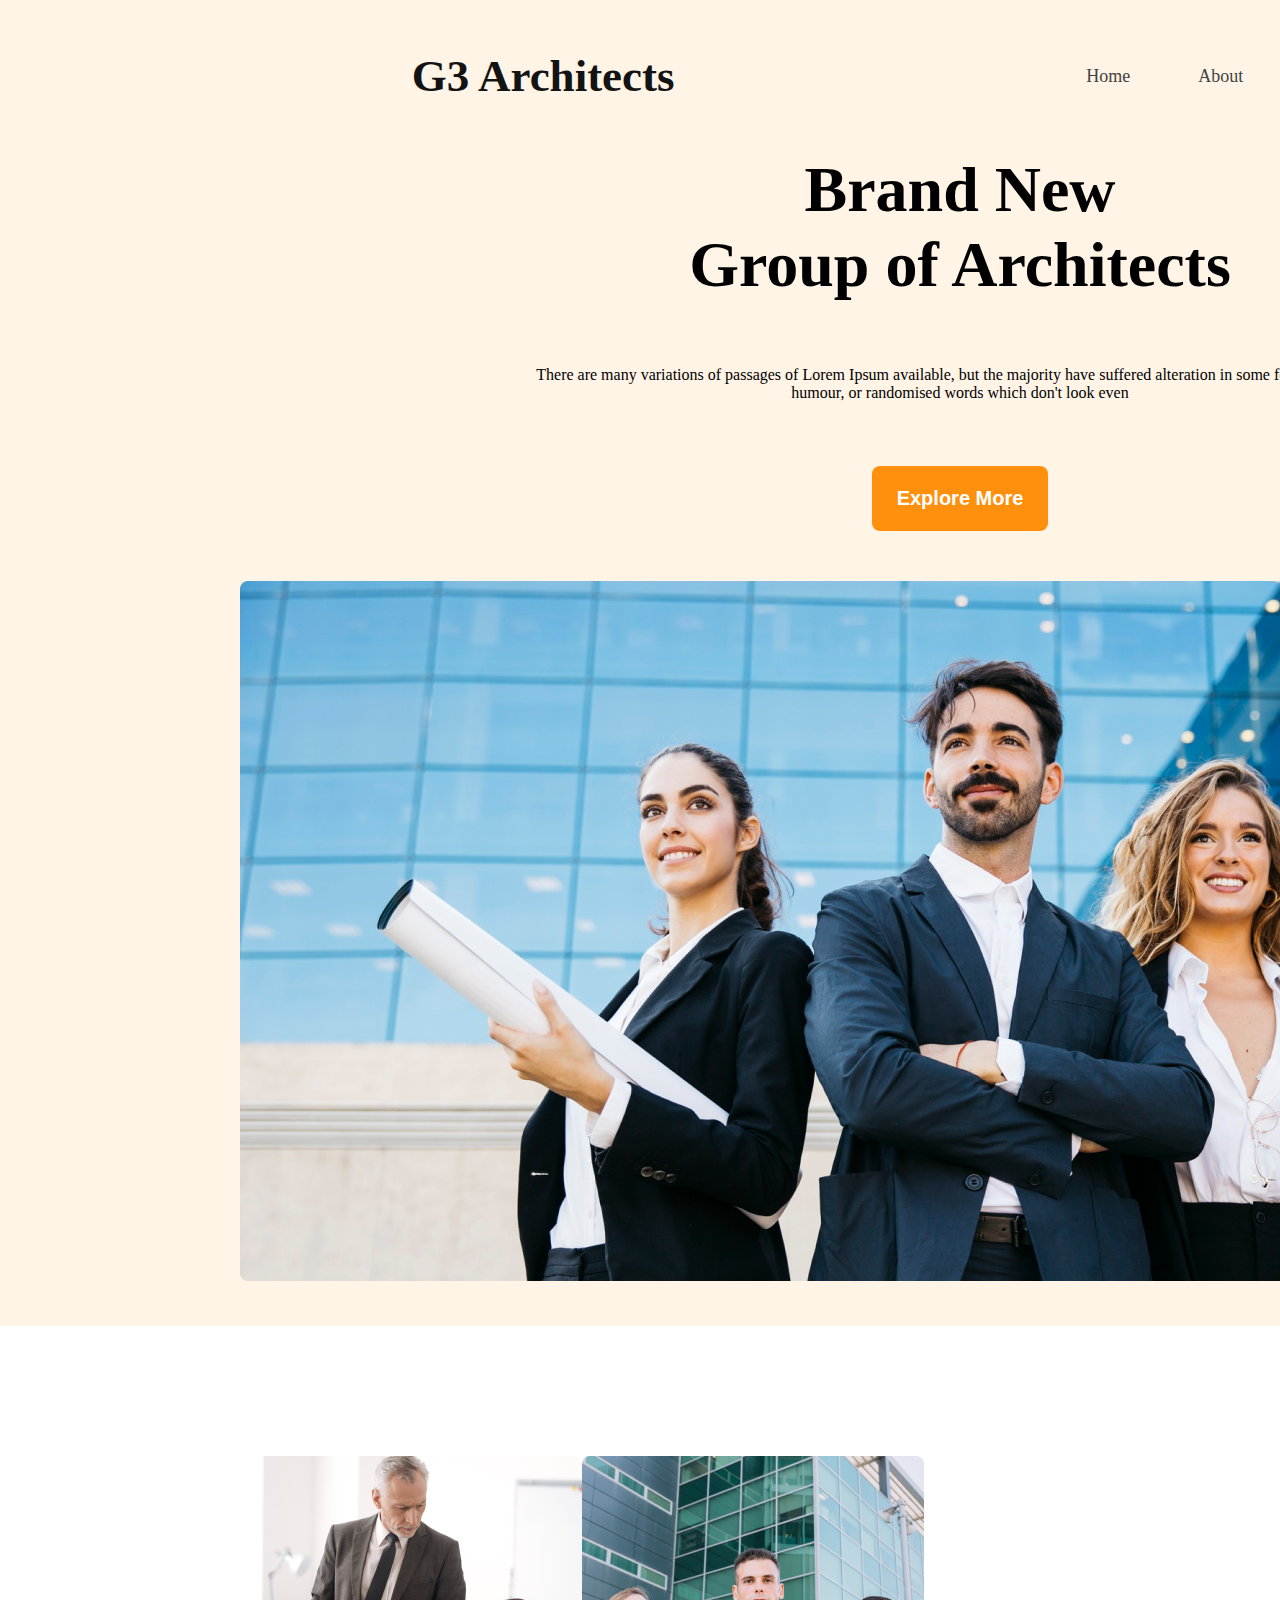
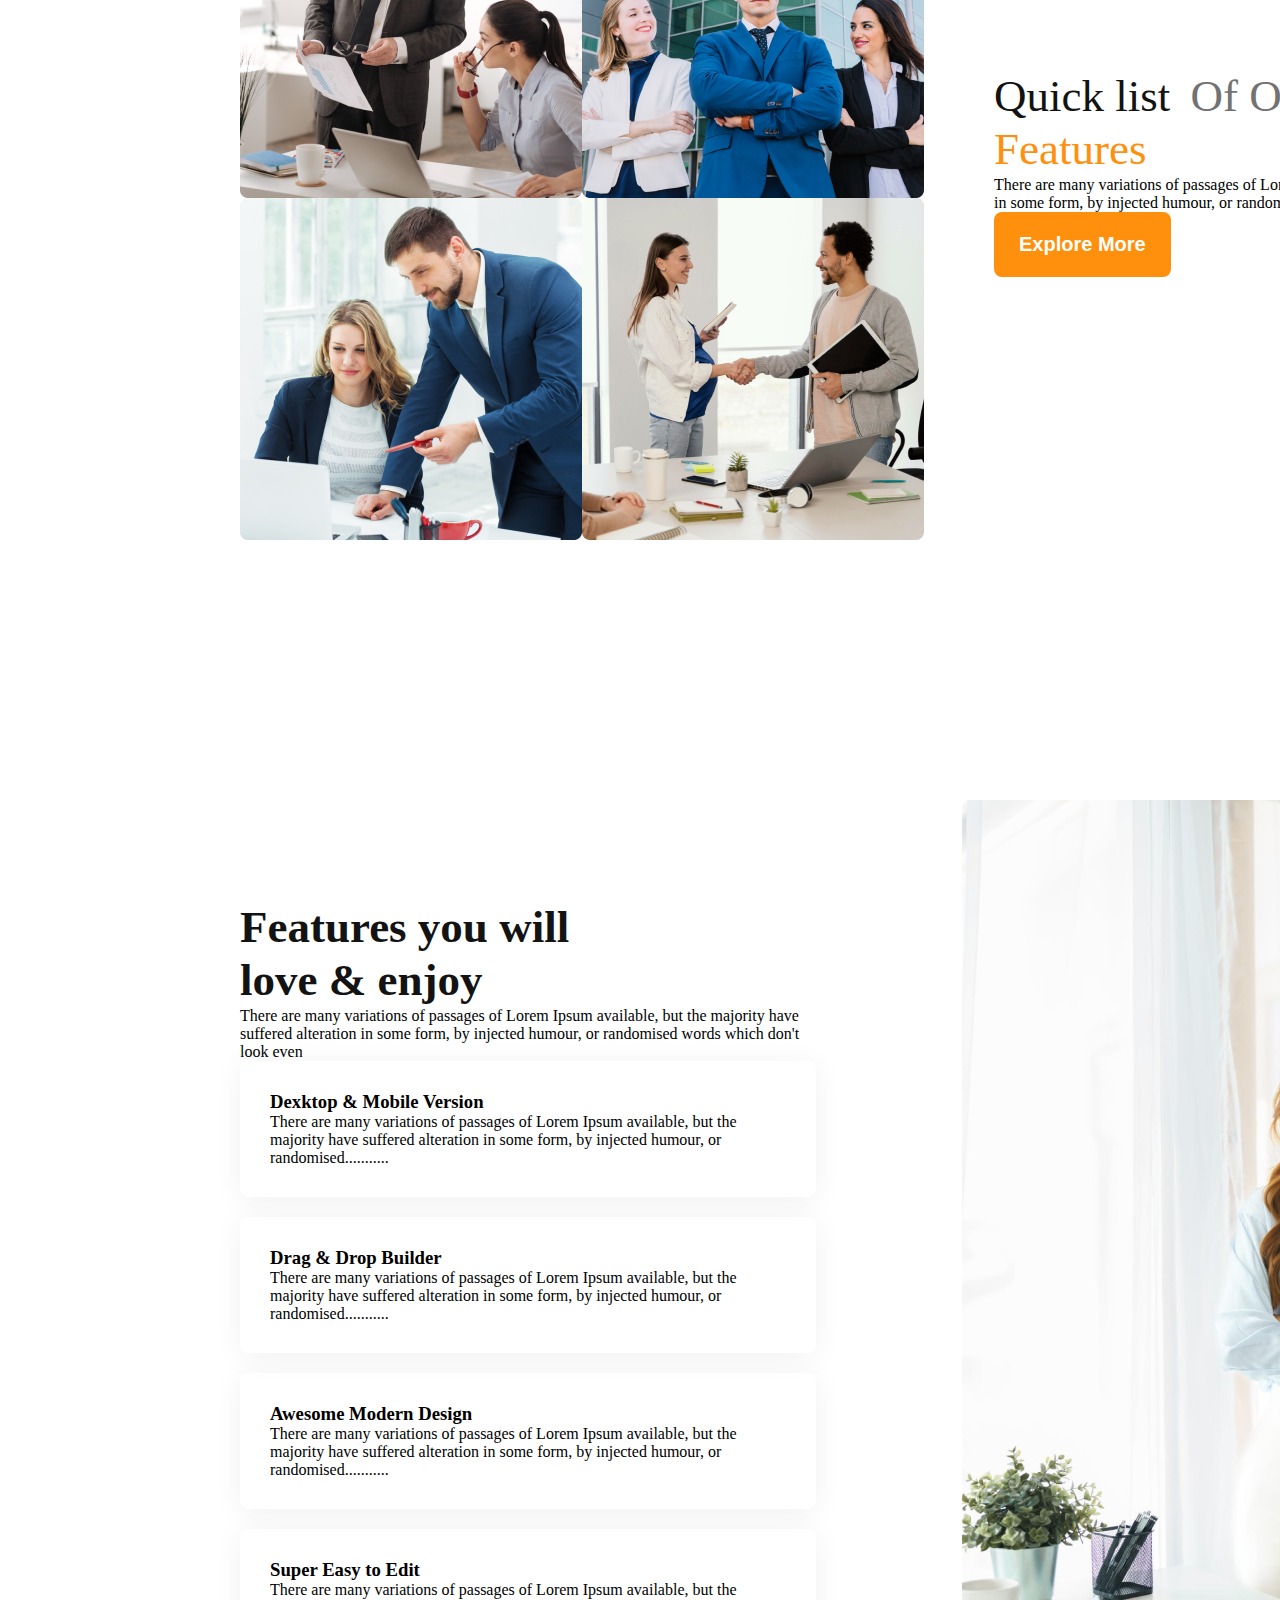
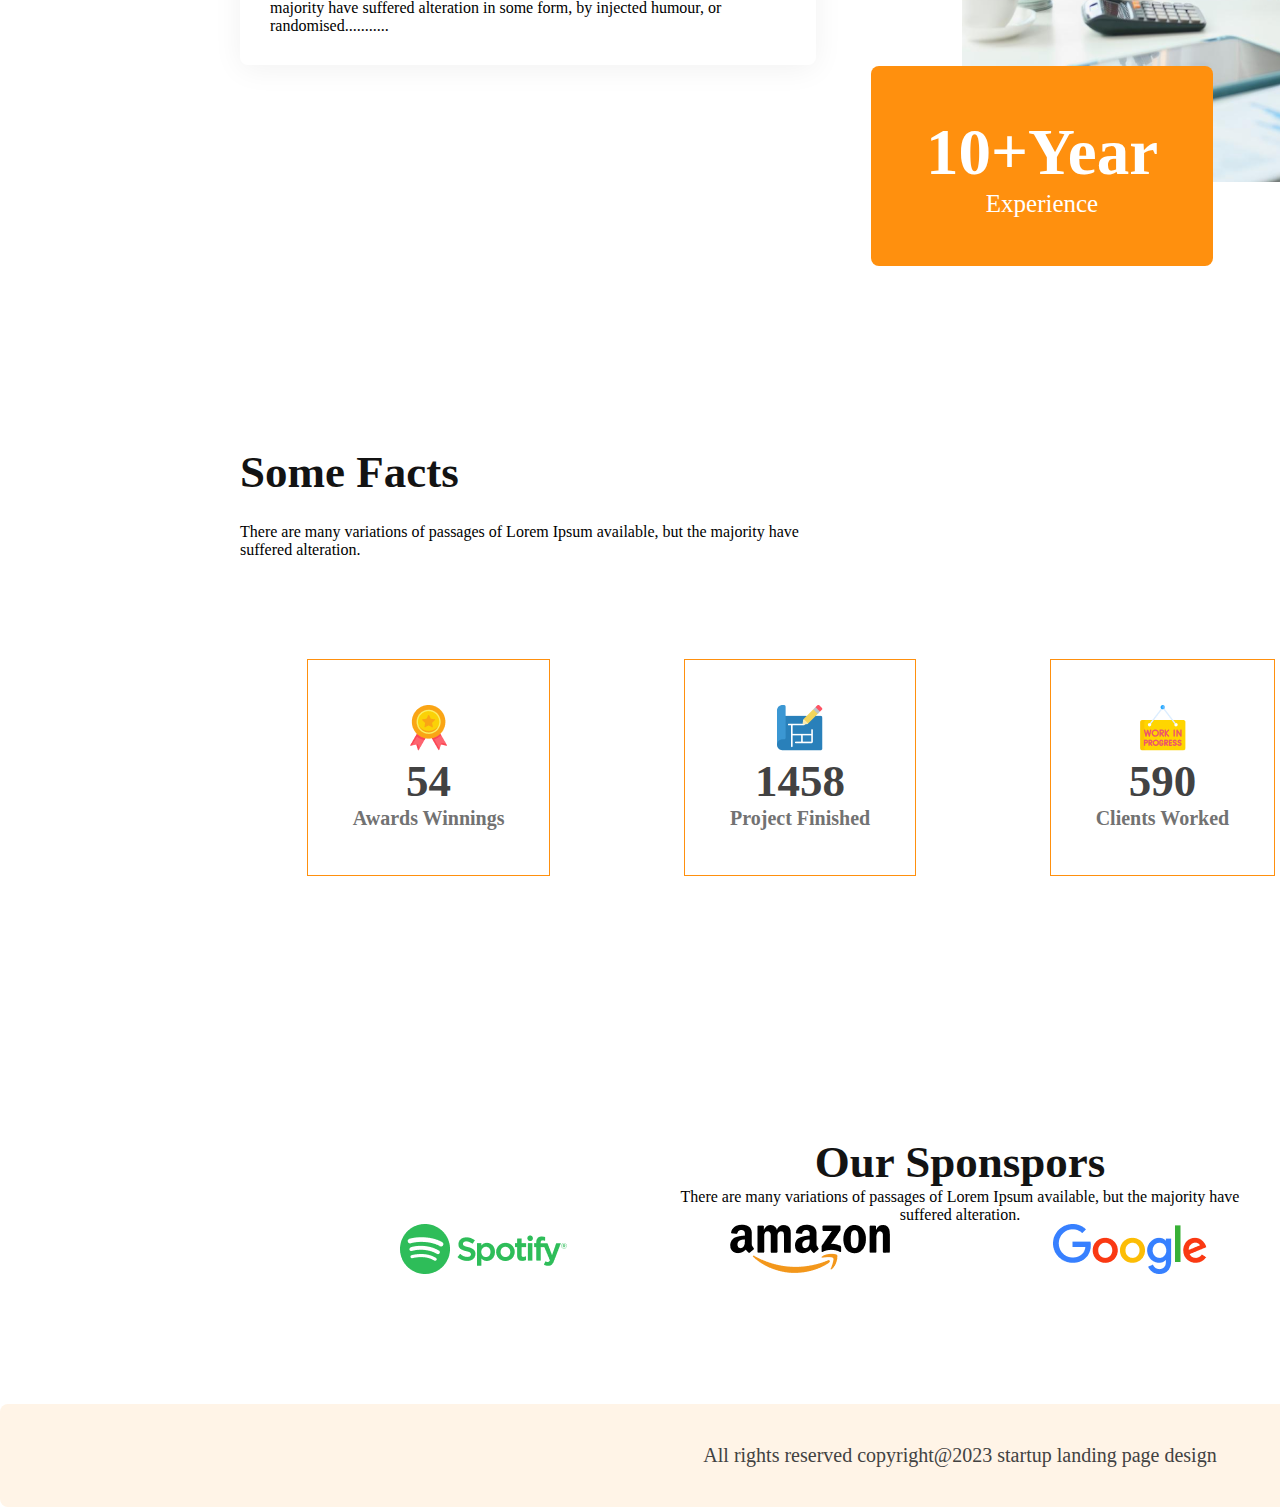
<file: architects-assignment/index.html>
<!DOCTYPE html>
<html lang="en">

<head>
    <meta charset="UTF-8">
    <meta http-equiv="X-UA-Compatible" content="IE=edge">
    <meta name="viewport" content="width=device-width, initial-scale=1.0">
    <title>G3 architects</title>
    <link rel="stylesheet" href="styles/style.css">
</head>

<body>
    <!-- Header part starts -->

    <header class="header">
        <nav>
            <div class="header-logo">
                <h2>G3 Architects</h2>
            </div>
            <div class="header-menu">
                <ul>
                    <li><a href="">Home</a></li>
                    <li><a href="">About</a></li>
                    <li><a href="">Contact Us</a></li>
                    <li><a href="">Log In</a></li>
                </ul>
            </div>
        </nav>

        <div class="header-banner">
            <h1 class="header-title">
                Brand New <br />
                Group of Architects
            </h1>
            <p class="header-description">
                There are many variations of passages of Lorem Ipsum available, but
                the majority have suffered alteration in some form, by injected
                humour, or randomised words which don't look even
            </p>
            <button class="btn-primary">Explore More</button>
            <img src="./images/banner.png" alt="" class="header-img" />
        </div>
    </header>
             <!-- header part end -->

             <main>
                <!-- main section starts -->
                <section class="quick-feature">
                    <div class="quick-feature-container container">
                      <div class="quick-feature-imgs">
                        <img src="./images/team1.png" alt="" class="quick-feature-img" /><img
                          src="./images/team2.png"
                          alt=""
                          class="quick-feature-img"
                        /><img
                          src="./images/team3.png"
                          alt=""
                          class="quick-feature-img"
                        /><img src="./images/team4.png" alt="" class="quick-feature-img" />
                      </div>
                      <div class="quick-feature-text">
                        <h2 class="quick-feature-title">
                          <span class="feature-title-color1">Quick list</span>
                          <span class="feature-title-color2">Of Our</span>
                          <br />
                          <span class="feature-title-color3">Features</span>
                        </h2>
                        <p class="feature-paragraph">
                          There are many variations of passages of Lorem Ipsum available, but
                          the majority have suffered alteration in some form, by injected
                          humour, or randomised words which don't look even
                        </p>
                        <button class="btn-primary">Explore More</button>
                      </div>
                    </div>
                  </section>

                   <!-- --------- -->
                   <section class="love-feature">
                    <div class="love-feature-container container">
                      <div class="love-feature-text">
                        <h2 class="love-feature-title">
                          Features you will <br />
                          love & enjoy
                        </h2>
                        <p class="feature-paragraph">
                          There are many variations of passages of Lorem Ipsum available, but
                          the majority have suffered alteration in some form, by injected
                          humour, or randomised words which don't look even
                        </p>
              
                        <div class="love-feature-itmes">
                          <div class="love-feature-item">
                            <h3 class="love-feature-item-title">Dexktop & Mobile Version</h3>
                            <p class="feature-paragraph">
                              There are many variations of passages of Lorem Ipsum available,
                              but the majority have suffered alteration in some form, by
                              injected humour, or randomised...........
                            </p>
                          </div>
                          <div class="love-feature-item">
                            <h3 class="love-feature-item-title">Drag & Drop Builder</h3>
                            <p class="feature-paragraph">
                              There are many variations of passages of Lorem Ipsum available,
                              but the majority have suffered alteration in some form, by
                              injected humour, or randomised...........
                            </p>
                          </div>
                          <div class="love-feature-item">
                            <h3 class="love-feature-item-title">Awesome Modern Design</h3>
                            <p class="feature-paragraph">
                              There are many variations of passages of Lorem Ipsum available,
                              but the majority have suffered alteration in some form, by
                              injected humour, or randomised...........
                            </p>
                          </div>
                          <div class="love-feature-item">
                            <h3 class="love-feature-item-title">Super Easy to Edit</h3>
                            <p class="feature-paragraph">
                              There are many variations of passages of Lorem Ipsum available,
                              but the majority have suffered alteration in some form, by
                              injected humour, or randomised...........
                            </p>
                          </div>
                        </div>
                      </div>
                      <div class="love-feature-img-side">
                        <img src="./images/architect.png" alt="" class="love-feature-img" />
                        <div class="artitect-button-box">
                          <h2>10+Year</h2>
                          <h5>Experience</h5>
                        </div>
                      </div>
                    </div>
                  </section>
                  
                  <!--feature end---- -->

                      <!-- Some-Facts section -->
    <section class="some-facts">
        <div class="some-facts-container container">
          <div class="some-fects-texts">
            <h2 class="some-facts-title">Some Facts</h2>
            <p class="feature-paragraph">
              There are many variations of passages of Lorem Ipsum available, but
              the majority have suffered alteration.
            </p>
          </div>
          <div class="some-facts-icon-box">
            <div class="icon-box">
              <img src="./images/icons/ribon.png" alt="" class="box-img" />
              <h2 class="icon-box-title">54</h2>
              <h5 class="icon-box-subtitle">Awards Winnings</h5>
            </div>
            <div class="icon-box">
              <img src="./images/icons/projects.png" alt="" class="box-img" />
              <h2 class="icon-box-title">1458</h2>
              <h5 class="icon-box-subtitle">Project Finished</h5>
            </div>
            <div class="icon-box">
              <img src="./images/icons/customers.png" alt="" class="box-img" />
              <h2 class="icon-box-title">590</h2>
              <h5 class="icon-box-subtitle">Clients Worked</h5>
            </div>
            <div class="icon-box">
              <img src="./images/icons/email.png" alt="" class="box-img" />
              <h2 class="icon-box-title">22578</h2>
              <h5 class="icon-box-subtitle">Email Send</h5>
            </div>
          </div>
        </div>
      </section>
      <!--  -->
      
      <!-- Our Sponspors section-->
    <section class="sponspors">
        <div class="sponspors-continer container">
          <div class="sponsor-title-box">
            <h2 class="sponspors-title">Our Sponspors</h2>
            <p class="feature-paragraph">
              There are many variations of passages of Lorem Ipsum available, but
              the majority have suffered alteration.
            </p>
          </div>
          <div class="sponspors-img-box">
            <img src="./images/sponsors/spotify.png" alt="" />
            <img src="./images/sponsors/amazon.png" alt="" />
            <img src="./images/sponsors/google.png" alt="" />
            <img src="./images/sponsors/telerama.png" alt="" />
          </div>
        </div>
      </section>
      <!--  -->
     
      <!-- Footer section -->
      <footer>
        <div class="footer-container container">
          <h6 class="footer-copy-right">
            All rights reserved copyright@2023 startup landing page design
          </h6>
        </div>
      </footer>
      
    </main>
</body>

</html>
</file>
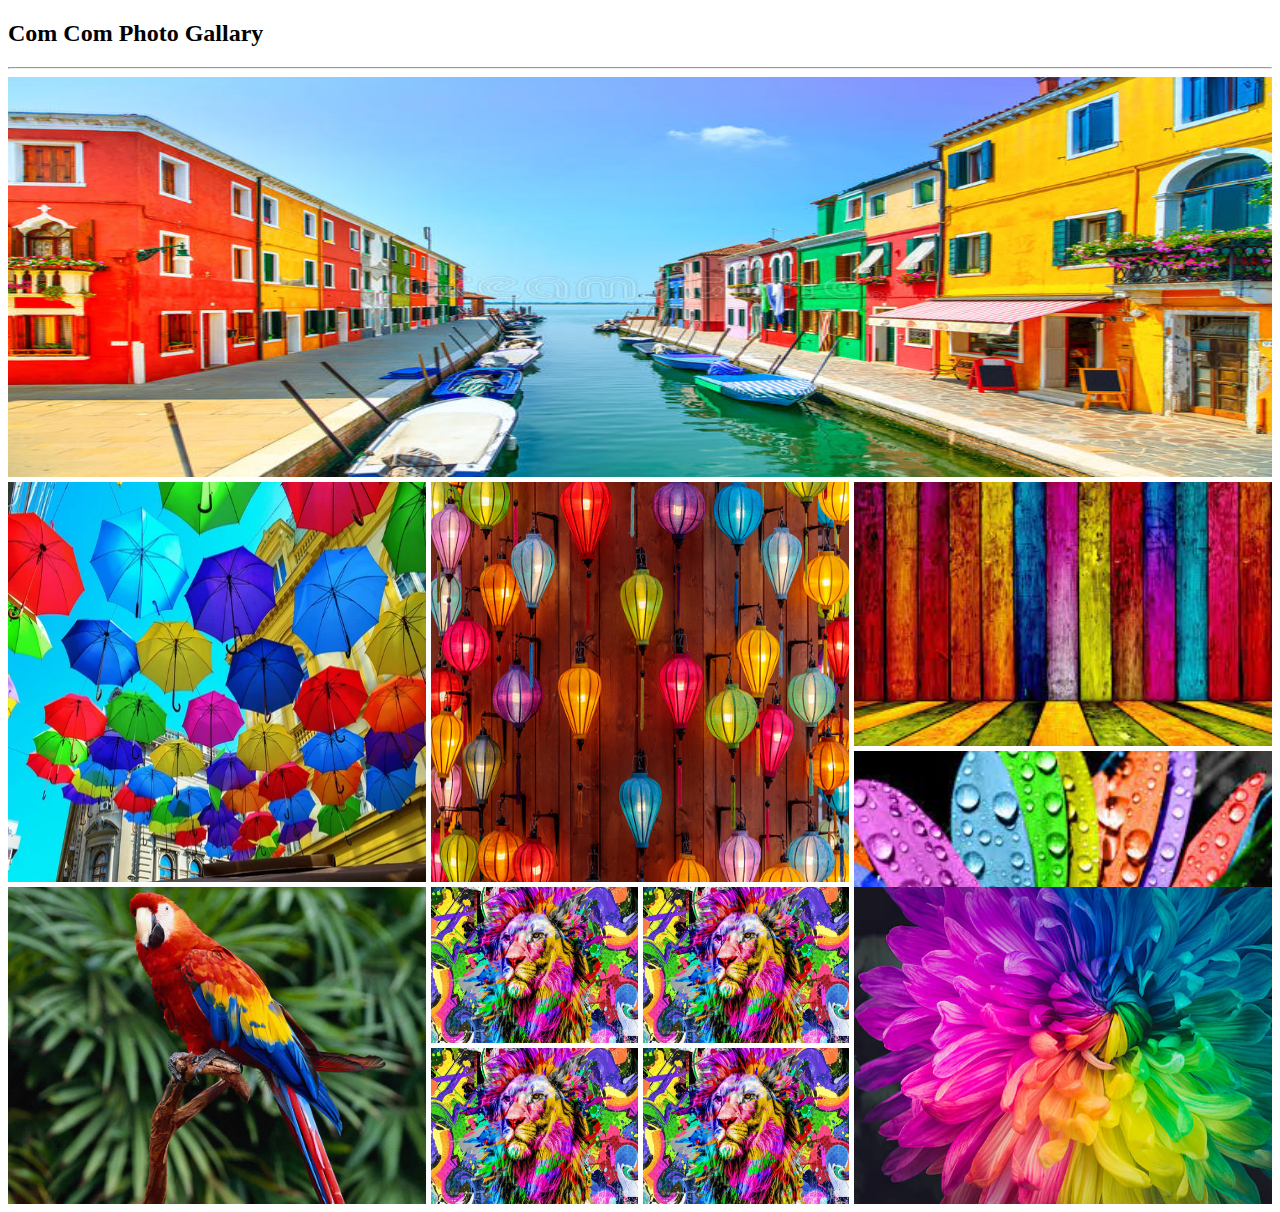
<file: Responsive-Examples/com-flex.html>
<!DOCTYPE html>
<html lang="en">
<head>
    <meta charset="UTF-8">
    <meta http-equiv="X-UA-Compatible" content="IE=edge">
    <meta name="viewport" content="width=device-width, initial-scale=1.0">
    <title>Com Com Plex Flex</title>
    <link rel="stylesheet" href="styles/com-flex.css">
</head>
<body>
    <header>
        <h2>Com Com Photo Gallary</h2>
        <hr>
    </header>
    <main>
        <section class="row">
            <img src="images/A.jpg" alt="">

        </section>
        <section class="row second-row">
            <div>
                <img src="images/B.jpg" alt="">
            </div>
            <div>
                <img src="images/C.jpg" alt="">
            </div>
            <div class="second-row-third-container">
                <div>
                    <img src="images/D.jpg" alt="">
                </div>
                <div>
                    <img src="images/E.jpg" alt="">
                </div>
            </div>

        </section>
        <section class="third-row">
            <div >
                <img src="images/F.jpg" alt="">
            </div>
            <div class="third-row-second-container">
                <div >
                <img src="images/G.jpg" alt="">
            </div>
                <div>
                <img src="images/G.jpg" alt="">
            </div>
                <div>
                <img src="images/G.jpg" alt="">
            </div>
                <div>
                <img src="images/G.jpg" alt="">
            </div>
        </div>
            
            <div>
                <img src="images/I.jpg" alt="">
            </div>
        </section>
    </main>
</body>
</html>
</file>
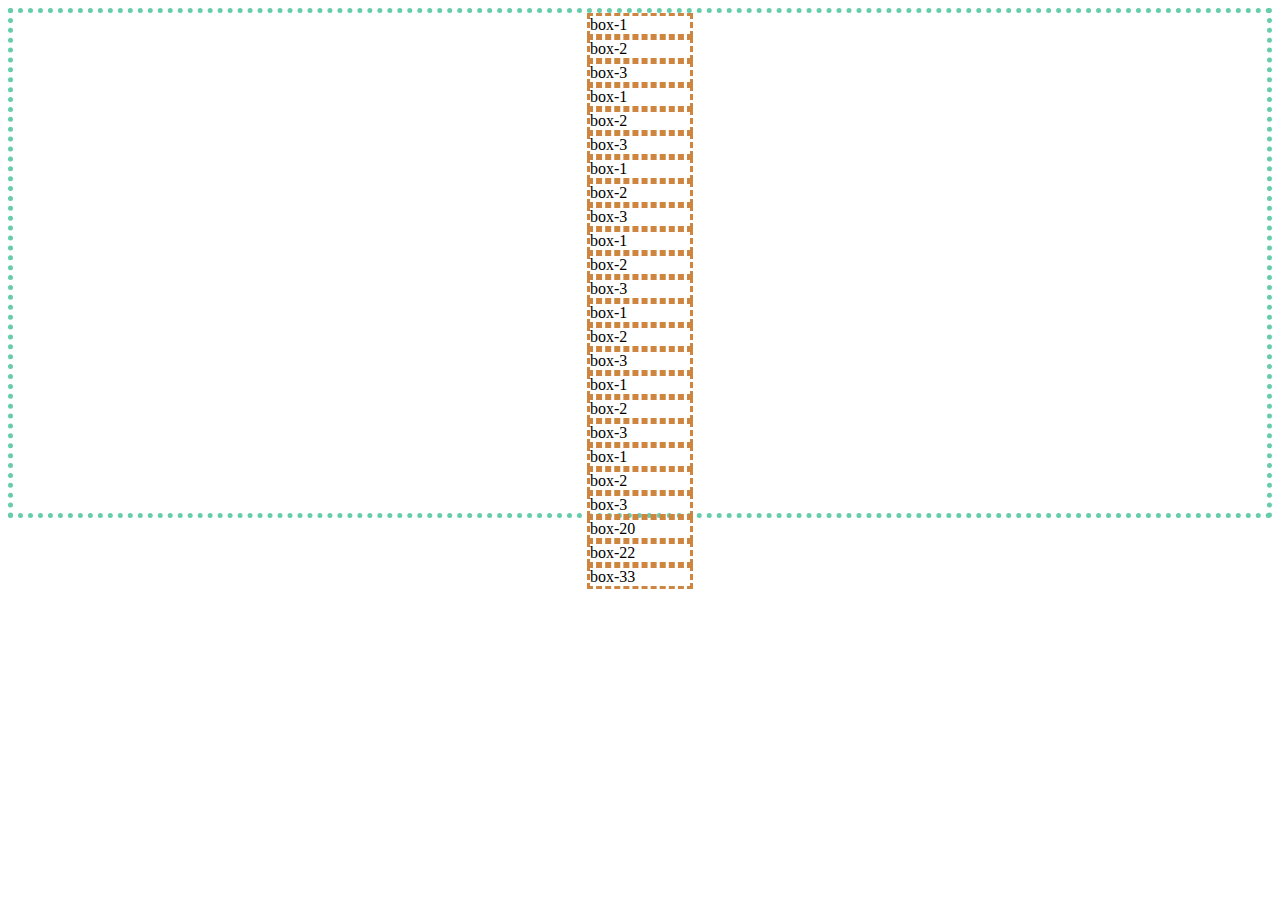
<file: website-layout/flexbox.html>
<!DOCTYPE html>
<html lang="en">
<head>
    <meta charset="UTF-8">
    <meta http-equiv="X-UA-Compatible" content="IE=edge">
    <meta name="viewport" content="width=device-width, initial-scale=1.0">
    <title>Explore Flexbox</title>
    <style>
        .container{
            border: 5px dotted mediumaquamarine;
            height: 500px;
            display: flex;
            justify-content:center;
            justify-content:space-evenly;
            flex-direction: column;
            align-items: center;
            
        }
        .box{
            border: 3px dashed peru;
            width: 100px;
            height: 100px;
        }
    </style>
</head>
<body>
    <!-- .container>.box{box-$}*3 -->
    <div class="container">
        <div class="box">box-1</div>
        <div class="box">box-2</div>
        <div class="box">box-3</div>
        <div class="box">box-1</div>
        <div class="box">box-2</div>
        <div class="box">box-3</div>
        <div class="box">box-1</div>
        <div class="box">box-2</div>
        <div class="box">box-3</div>
        <div class="box">box-1</div>
        <div class="box">box-2</div>
        <div class="box">box-3</div>
        <div class="box">box-1</div>
        <div class="box">box-2</div>
        <div class="box">box-3</div>
        <div class="box">box-1</div>
        <div class="box">box-2</div>
        <div class="box">box-3</div>
        <div class="box">box-1</div>
        <div class="box">box-2</div>
        <div class="box">box-3</div>
        <div class="box">box-20</div>
        <div class="box">box-22</div>
        <div class="box">box-33</div>
    </div>
</body>
</html>
</file>
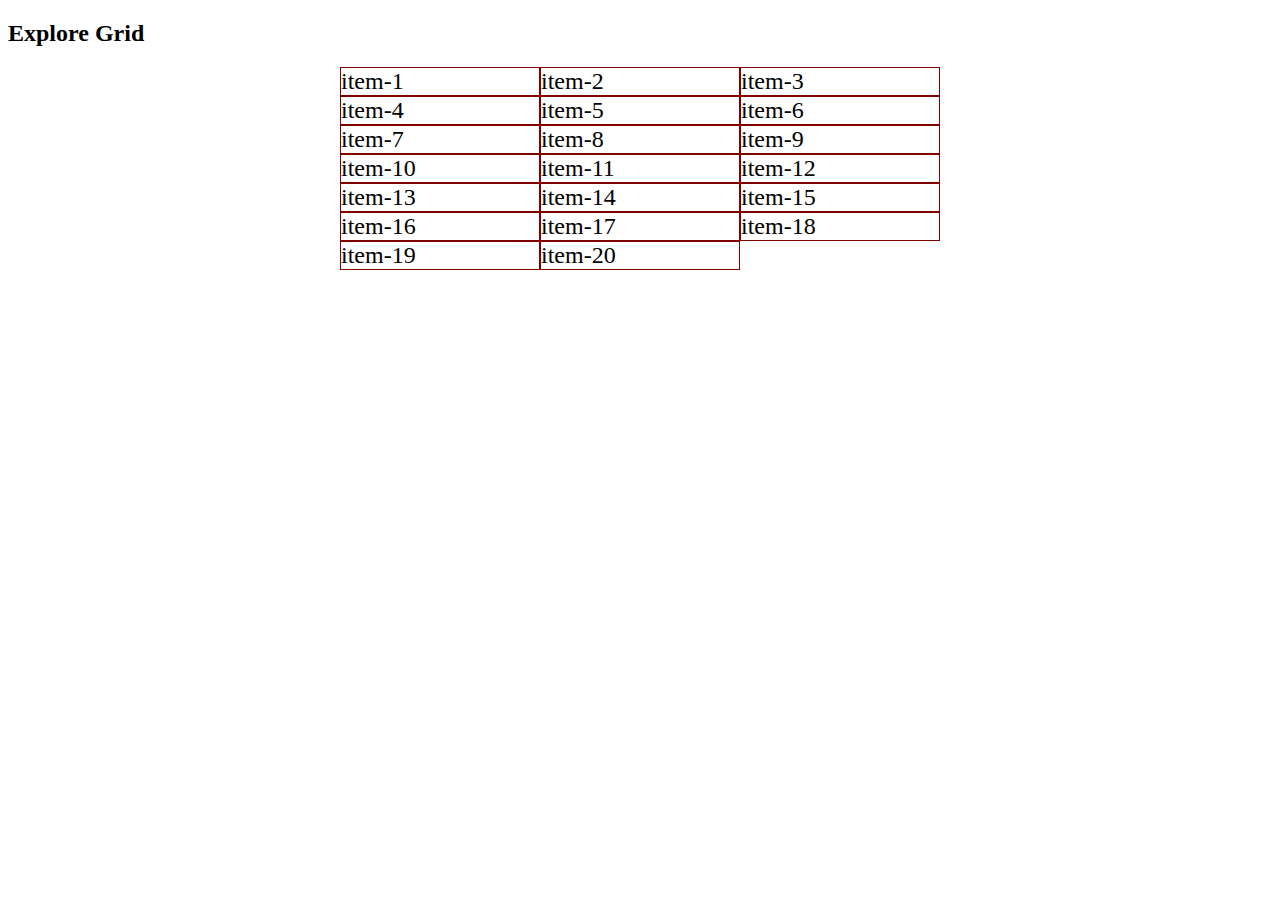
<file: website-layout/grid.html>
<!DOCTYPE html>
<html lang="en">
<head>
    <meta charset="UTF-8">
    <meta http-equiv="X-UA-Compatible" content="IE=edge">
    <meta name="viewport" content="width=device-width, initial-scale=1.0">
    <title>Let's Explore Grid</title>
    <style>
        .container{
            display: grid;
            grid-template-columns:200px 200px 200px;
            justify-content: center;
            /* grid-template-columns: repeat(3,1fr); */
            /* justify-items: end; */
        }
        .item{
            border: 1px solid maroon;
            font-size: 1.5em;
        }
    </style>
</head>
<body>
    <h2>Explore Grid</h2>
    <div class="container">
        <div class="item">item-1</div>
        <div class="item">item-2</div>
        <div class="item">item-3</div>
        <div class="item">item-4</div>
        <div class="item">item-5</div>
        <div class="item">item-6</div>
        <div class="item">item-7</div>
        <div class="item">item-8</div>
        <div class="item">item-9</div>
        <div class="item">item-10</div>
        <div class="item">item-11</div>
        <div class="item">item-12</div>
        <div class="item">item-13</div>
        <div class="item">item-14</div>
        <div class="item">item-15</div>
        <div class="item">item-16</div>
        <div class="item">item-17</div>
        <div class="item">item-18</div>
        <div class="item">item-19</div>
        <div class="item">item-20</div>
    </div>
</body>
</html>
</file>
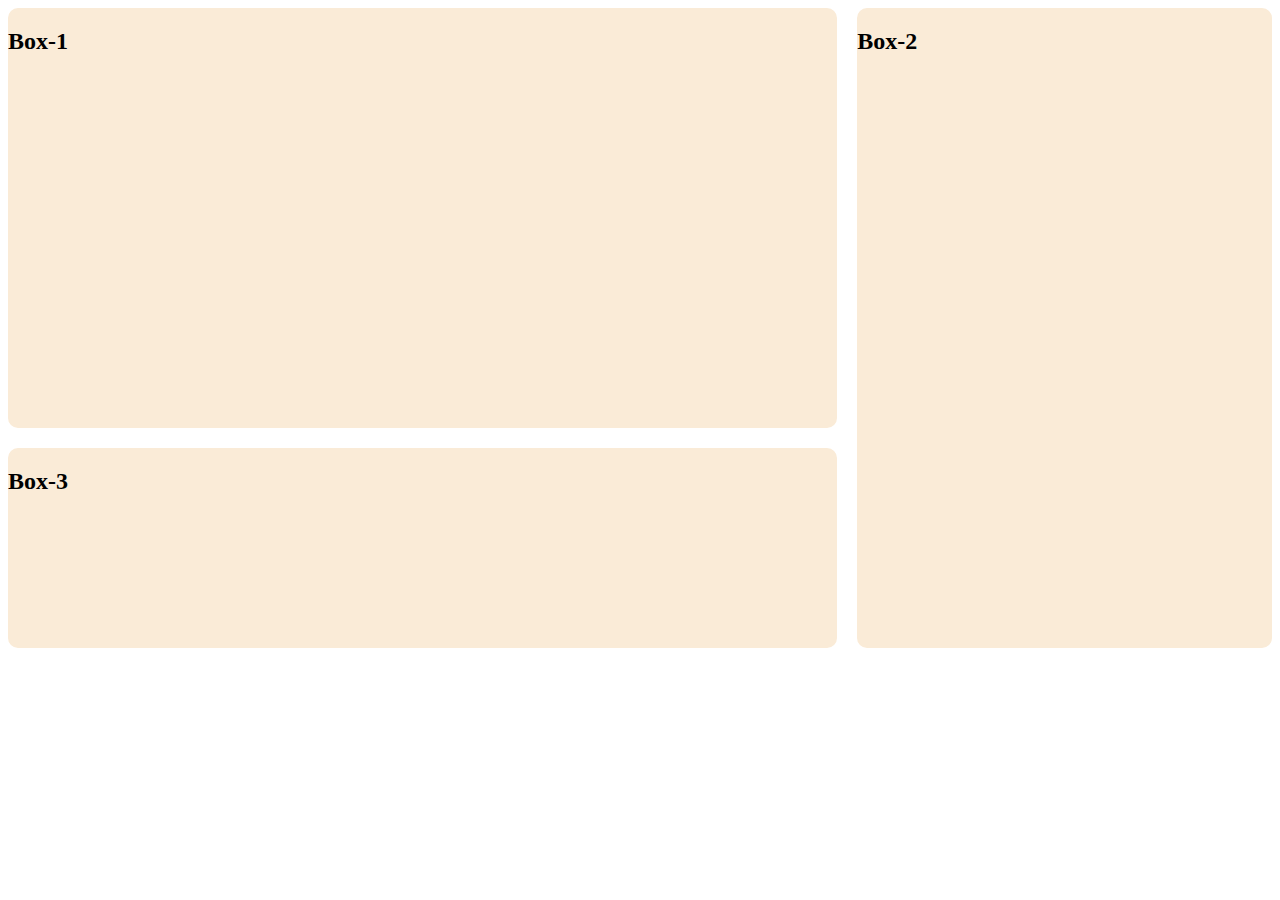
<file: Responsive-Examples/styles/grid.html>
<!DOCTYPE html>
<html lang="en">
<head>
    <meta charset="UTF-8">
    <meta http-equiv="X-UA-Compatible" content="IE=edge">
    <meta name="viewport" content="width=device-width, initial-scale=1.0">
    <title>Grid</title>
    <style>
    .container{
            display: grid;
            grid-template-columns: 2fr 1fr;
            grid-template-rows: repeat(3,200px);
            gap: 20px;
        }
        .box{
            background-color: antiquewhite;
            border-radius: 10px;
        }
        #box-2{ 
        grid-column: 2;
        grid-row: span 3;
        }
       #box-1{
        grid-column: 1;
        grid-row: span 2;
       }   
       @media screen and (max-width:576px) {
        .container{
            grid-template-columns: repeat(1,1fr);
        }
        #box-2{
            grid-column: 1;
        }
       }
    </style>
</head>
<body>
    <div class="container">
      <div class="box" id="box-1">
        <h2>Box-1</h2>
      </div>
      <div class="box" id="box-2">
        <h2>Box-2</h2>
      </div>
      <div class="box" id="box-3">
        <h2>Box-3</h2>
      </div>  
    </div>
</body>
</html>
</file>
<file: architects-assignment/styles/style.css>
/*------ For Universal------ */
        * {
            margin: 0;
            padding: 0;
            box-sizing: border-box;
        }

        body {
            width: 100%;
            width: 1920px;
            margin: auto;
        }

        section {
            width: 1440px;
            margin: auto;
            padding: 130px 0;
        }

        .btn-primary {
            background-color: #FF900E;
            border-radius: 8px;
            border: none;
            padding: 21px 25px;
            color:  #FFFFFF;

            font-size: 20px;
            font-weight: 600;
            margin-bottom: 50px;
        }

        /* -----Header styles starts----- */
        header {
            padding-bottom: 45px;
            background-color: rgba(255, 144, 14, 0.1);
        }
        
        nav {
            display: flex;
            justify-content: space-evenly;
            align-items: center;
            padding: 50px 0;
        }
        
        .header-logo h2 {
            color: #131313;
            font-size: 45px;
            font-weight: 700;
        }
        
        .header-menu ul {
            display: flex;
            gap: 68px;
        }
        
        .header-menu ul li {
            list-style: none;
        }
        
        .header-menu ul li a {
            text-decoration: none;
            font-weight: 500;
            font-size: 18px;
            color: #424242;
        }
        
        /*banner style */
        .header-banner {
            display: flex;
            flex-direction: column;
            align-items: center;
            text-align: center;
        }
        
        h1.header-title {
            font-weight: 700;
            font-size: 64px;
            line-height: 75px;
        }
        
        p.header-description {
            font-weight: 400;
            font-size: 16px;
            margin: 32px 0;
            padding: 32px 536px;
        }
        
        img.header-img {
            width: 1440px;
        }

        /* Feature section style */
.quick-feature-container {
    display: flex;
    gap: 70px;
    align-items: center;
}

.quick-feature-imgs {
    width: 50%;
    display: grid;
    grid-template-columns: repeat(2, 1fr);
}

/* Quick feature text */
h2.quick-feature-title {
    font-weight: 500;
    font-size: 45px;
    line-height: 53px;
}

span.feature-title-color1 {
    color: #131313;
    margin-right: 9px;
}

span.feature-title-color2 {
    color: #727272;
    margin-right: 9px;
}

span.feature-title-color3 {
    color: #FF900E;
    margin-right: 9px;
}

p.quick-feature-description {
    font-weight: 400;
    font-size: 16px;
    line-height: 26px;
    margin: 24px 0 32px 0;
}


/* Love feature style */
.love-feature-container {
    display: flex;
    align-items: center;
    gap: 146px;
}

.love-feature-text {
    width: 40%;
}

h2.love-feature-title {
    font-weight: 700;
    font-size: 45px;
    line-height: 53px;
    color: #131313;
}

.love-feature-item {
    padding: 30px;
    box-shadow: 0px 4px 30px rgba(0, 0, 0, 0.06);
    border-radius: 8px;
    margin-bottom: 20px;
}

img.love-feature-img {
    width: 100%;
}

.love-feature-img-side {
    position: relative;
}

.artitect-button-box {
    width: 342px;
    height: 200px;
    background: #FF900E;
    border-radius: 8px;
    display: flex;
    flex-direction: column;
    justify-content: center;
    align-items: center;
    color: #ffff;
}

.artitect-button-box {
    position: absolute;
    bottom: -80px;
    left: -91px;
}

.artitect-button-box h2 {
    font-weight: 700;
    font-size: 65px;
}

.artitect-button-box h5 {
    font-weight: 500;
    font-size: 25px;
}


.some-fects-texts {
    width: 42%;
}

h2.some-facts-title {
    font-weight: 700;
    font-size: 45px;
    line-height: 53px;
    color: #131313;
    margin-bottom: 24px;
}

.some-facts-icon-box {
    display: flex;
    justify-content: space-around;
    text-align: center;
    margin-top: 100px;
}

.icon-box {
    padding: 45px;
    border: 1px solid #FF900E;
    transition: .5s;
}

.icon-box:hover {
    transform: scale(.6)
}

h2.icon-box-title {
    font-weight: 600;
    font-size: 45px;
    color: #424242;
}

h5.icon-box-subtitle {
    font-weight: 600;
    font-size: 20px;
    color: #727272;
}

  
/* Sponsors style */
.sponsor-title-box {
    text-align: center;
    width: 40%;
    margin: auto;
}

h2.sponspors-title {
    font-weight: 700;
    font-size: 45px;
    color: #131313;
}

.sponspors-img-box {
    display: flex;
    justify-content: space-evenly;
    align-items: center;
}

/*  */

/* Footer section */
footer {
    background: #FFF4E7;
    border-radius: 8px;
    padding: 40px 0;
}
.footer-container {
    text-align: center;
}
h6.footer-copy-right {
    font-weight: 400;
    font-size: 20px;
    text-align: center;
    color: #424242;
}
/*  */


/* Responsive for Mobile
-------------------------- */
@media all and (max-width: 576px) {
    body {
        width: 100%;
    }
    
    section {
        width: 100%;
        padding: 120px 38px;
    }

    /* Header responsive */
    .header-menu {
        position: relative;
    }
    nav {
        justify-content: space-between;
        margin-left: 39px;
    }
    ul {
        flex-direction: column;
        gap: 10px;
        position: absolute;
        right: -12px;
        top: 0px;
    }

    p.header-description {

        padding: 17px 57px;
    }
    img.header-img {
        width: 89%;
    }
    /* Quick feature responsive */
    .quick-feature-container, .love-feature-container {
        flex-direction: column;
    }
    .quick-feature-imgs {
        grid-template-columns: repeat(1, 1fr);
        row-gap: 20px;
    }

    
    .love-feature-img-side {
        width: 80%;
        margin: auto;
    }
    .artitect-button-box {
        position: absolute;
        bottom: -116px;
        left: 46px;
    }

    .some-facts-icon-box {
        flex-direction: column;
        justify-content: center;
        align-items: center;
        gap: 24px;
    }
   
    
}
/* ------------------ */
</file>
<file: Responsive-Examples/styles/com-flex.css>
.row{
    /* height: 400px; */
    margin-bottom: 5px;

}
img{
    height: 100%;
    width: 100%;
}
.second-row, .third-row{
    display: flex;
    gap: 5px;

}
.second-row>div{
    flex: 1;
}
.second-row-third-container{
    display: flex;
    gap: 5px;
    flex-direction: column;
}
.second-row-third-container div{
height: calc(50% -5px/2);
}
.third-row-second-container{
    display: grid;
    grid-template-columns: repeat(2,1fr);
    gap: 5px;
}

.third-row>div{
    flex: 1;
}


@media screen and (max-width: 576px) {
    .second-row, .third-row{
        flex-direction: column;
    }
    .third-row-second-container{
        grid-template-columns: repeat(1, 1fr);
    }
}

@media screen and (min-width: 577px) {
    .row{
        height: 400px;
    }
}
</file>
